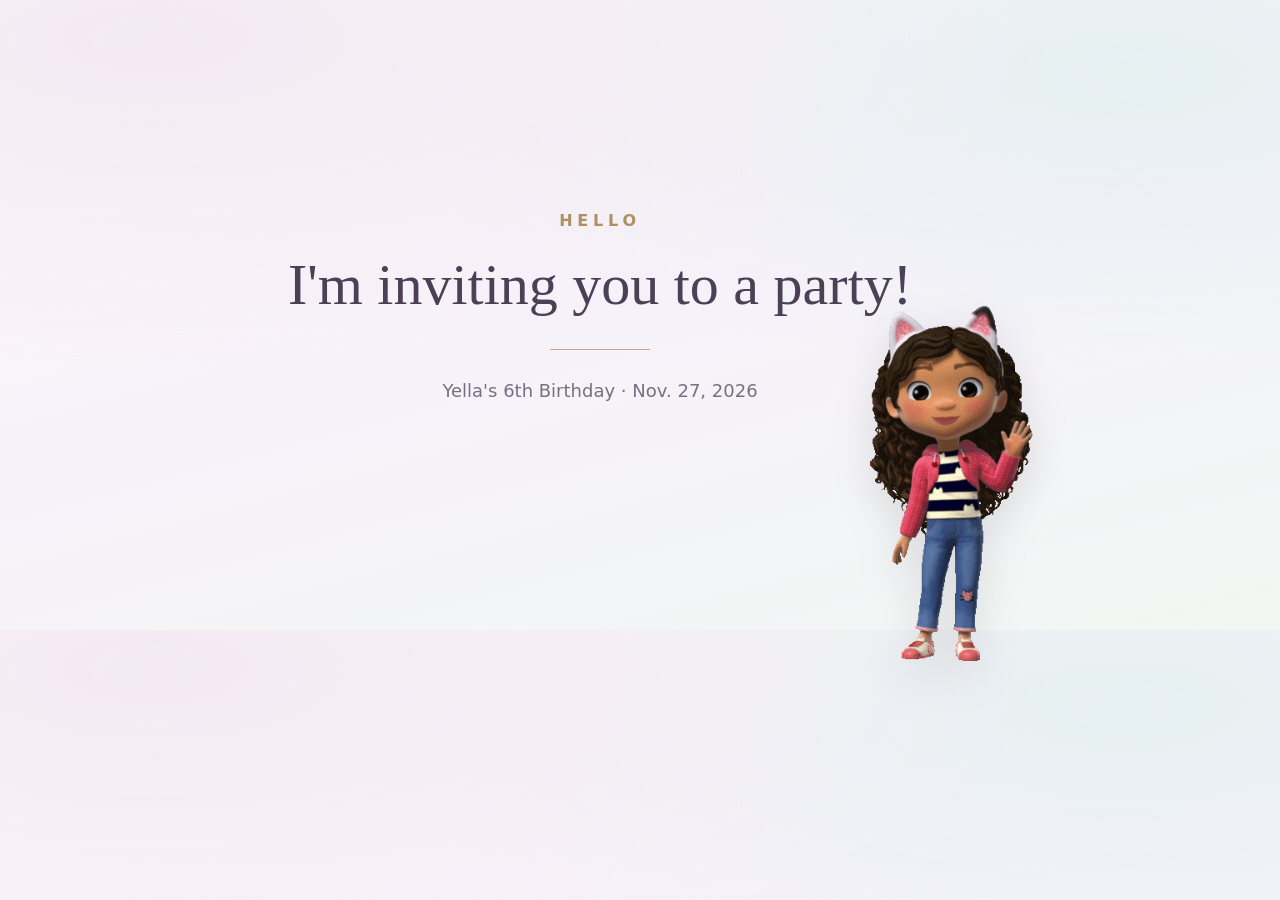
<file: og-template.html>
<!doctype html>
<html lang="en">
	<head>
		<meta charset="utf-8" />
		<style>
			body {
				margin: 0;
				width: 1200px;
				height: 630px;
				background-color: #fbf7f2;
				background-image:
					radial-gradient(
						120% 90% at 12% 6%,
						#f4e9f3 0%,
						rgba(244, 233, 243, 0) 58%
					),
					radial-gradient(
						110% 85% at 88% 12%,
						#e6f0f1 0%,
						rgba(230, 240, 241, 0) 55%
					),
					linear-gradient(
						165deg,
						#fdf9f5 0%,
						#f7f2fa 48%,
						#f1f7f3 100%
					);
				display: flex;
				align-items: center;
				justify-content: center;
				font-family: "Cormorant Garamond", Georgia, serif;
				color: #4b4055;
				overflow: hidden;
				position: relative;
			}
			.content {
				text-align: center;
				z-index: 2;
				width: 700px;
			}
			.eyebrow {
				font-family: system-ui, sans-serif;
				font-size: 16px;
				font-weight: 700;
				letter-spacing: 0.3em;
				text-transform: uppercase;
				color: #b08f63;
				margin-bottom: 20px;
			}
			h1 {
				font-size: 58px;
				font-weight: 400;
				line-height: 1.2;
				margin: 0;
			}
			.divider {
				margin: 30px auto;
				width: 100px;
				height: 1px;
				background: #c6a87c;
			}
			.baby {
				position: absolute;
				bottom: -50px;
				right: 50px;
				width: 400px;
				filter: drop-shadow(0 15px 20px rgba(74, 63, 82, 0.15));
			}
		</style>
	</head>
	<body>
		<div class="content">
			<div class="eyebrow">Hello</div>
			<h1>I'm inviting you to a party!</h1>
			<div class="divider"></div>
			<p
				style="
					font-family: system-ui, sans-serif;
					color: #7a6e85;
					font-size: 18px;
				"
			>
				Yella's 6th Birthday · Nov. 27, 2026
			</p>
		</div>
		<!-- Replace with your actual baby PNG file name -->
		<img src="gabby-waving.gif" width="128px" class="baby" alt="Yellang" />
	</body>
</html>
</file>
